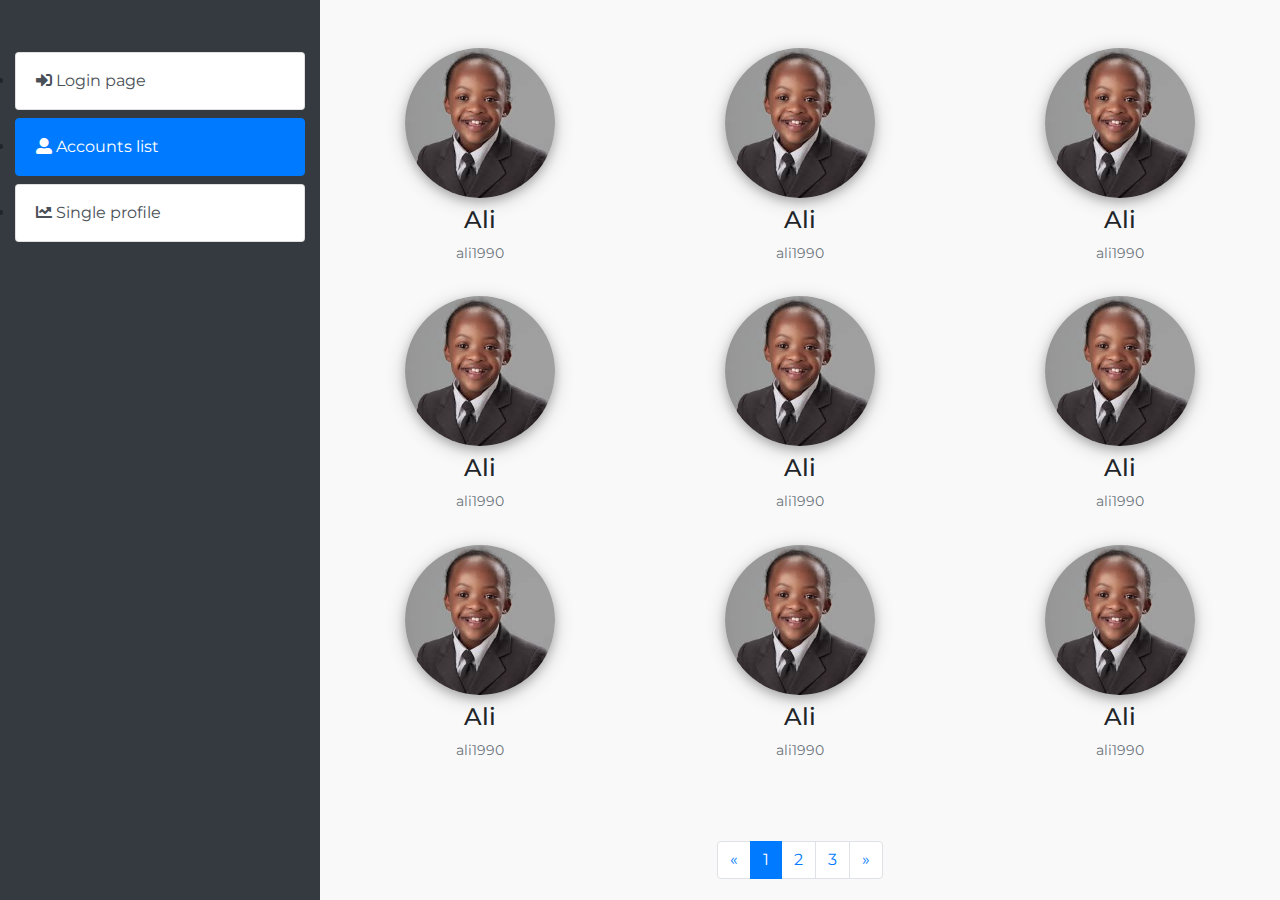
<file: index-2.html>
<!DOCTYPE html>
<html lang="en">

<head>
    <meta charset="UTF-8">
    <meta name="viewport" content="width=device-width, initial-scale=1.0">
    <meta http-equiv="X-UA-Compatible" content="ie=edge">
    
    <title>Document</title>
    <!-- font -->
    <link rel="stylesheet" href="https://fonts.googleapis.com/css?family=Roboto">
    <link rel="stylesheet" href="https://fonts.googleapis.com/css?family=Montserrat">
    <!-- font-awesome -->
    <link rel="stylesheet" href="https://cdnjs.cloudflare.com/ajax/libs/font-awesome/4.7.0/css/font-awesome.min.css">
    <link rel="stylesheet" href="https://cdnjs.cloudflare.com/ajax/libs/font-awesome/5.13.0/css/all.min.css">
    <!-- Bootstrap CDN -->
    <link rel="stylesheet" href="https://maxcdn.bootstrapcdn.com/bootstrap/4.3.1/css/bootstrap.min.css">
    <!-- jQuery library -->
    <script src="https://ajax.googleapis.com/ajax/libs/jquery/3.4.1/jquery.min.js"></script>
    <!-- Popper JS -->
    <script src="https://cdnjs.cloudflare.com/ajax/libs/popper.js/1.14.7/umd/popper.min.js"></script>
    <!-- Latest compiled JavaScript -->
    <script src="https://maxcdn.bootstrapcdn.com/bootstrap/4.3.1/js/bootstrap.min.js"></script>
    <!-- style -->
    <link rel="stylesheet" href="css/style.css">
</head>

<body>
    <!-- main -->
    <div class="main d-flex px-0">
        <!-- sidebar -->
        <div class="mysidebar d-none d-md-block col-md-3 bg-dark py-5 h-100 fixed-left">
            <ul class="list-group">
                <li><a class="list-group-item list-group-item-action py-3 my-1" href="index.html"><i class="fas fa-sign-in-alt"></i> Login page</a></li>
                <li><a class="list-group-item list-group-item-action active py-3 my-1" href="index-2.html"><i class="fas fa-user-alt"></i> Accounts list</a></li>
                <li><a class="list-group-item list-group-item-action py-3 my-1" href="index-3.html"><i class="fas fa-chart-line"></i> Single profile</a></li>
            </ul>
        </div>
        <!-- navbar -->
        <!-- On screens that are less than 768px wide, make the sidebar into a topbar  -->
        <div class="mynavbar d-md-none d-block bg-dark fixed-top">
            <nav class="navbar navbar-expand-md navbar-dark bg-dark">
                <!-- <a class="navbar-brand" href="#"></a> -->
                <button class="navbar-toggler" type="button" data-toggle="collapse" data-target="#collapsibleNavbar">
                  <span class="navbar-toggler-icon"></span>
                </button>
                <div class="collapse navbar-collapse" id="collapsibleNavbar">
                  <ul class="navbar-nav">
                    <li class="nav-item">
                      <a class="nav-link" href="index.html"><i class="fas fa-sign-in-alt"></i> Login page</a>
                    </li>
                    <li class="nav-item active">
                      <a class="nav-link" href="index-2.html"><i class="fas fa-user-alt"></i> Accounts list</a>
                    </li>
                    <li class="nav-item">
                      <a class="nav-link" href="index-3.html"><i class="fas fa-chart-line"></i> Single profile</a>
                    </li>    
                  </ul>
                </div>  
            </nav>
        </div>
        <!-- mainbar -->
        <div class="mainbar col-md-9 col-12 d-flex flex-column align-items-center marginLeft ml-xs-0" id="mainbar">
            <!-- Accounts list -->
            <div id="profile" class="cardclasss text-center mt-5 mb-5 border-dark">
                <div class="text-center">
                    <div class="row">
                        <div class="accountListItem col-md-4 col-sm-10 col-12 d-block m-auto " onclick="location.href='index-3.html'">
                            <figure class="figure">
                                <div class="figimg">
                                    <img src="./images/17.jpg" class="figure-img img-fluid rounded-circle personimg w-100 h-100" alt="Person Picture">
                                </div>
                                <figcaption class="text-xs-right mt-2">
                                    <h4>Ali</h4>
                                    <p class="figure-caption">ali1990</p>
                                </figcaption>
                            </figure>
                        </div>
                        <div class="accountListItem col-md-4 col-sm-10 col-12 d-block m-auto " onclick="location.href='index-3.html'">
                            <figure class="figure">
                                <div class="figimg">
                                    <img src="./images/17.jpg" class="figure-img img-fluid rounded-circle personimg w-100 h-100" alt="Person Picture">
                                </div>
                                <figcaption class="text-xs-right mt-2">
                                    <h4>Ali</h4>
                                    <p class="figure-caption">ali1990</p>
                                </figcaption>
                            </figure>
                        </div>
                        <div class="accountListItem col-md-4 col-sm-10 col-12 d-block m-auto " onclick="location.href='index-3.html'">
                            <figure class="figure">
                                <div class="figimg">
                                    <img src="./images/17.jpg" class="figure-img img-fluid rounded-circle personimg w-100 h-100" alt="Person Picture">
                                </div>
                                <figcaption class="text-xs-right mt-2">
                                    <h4>Ali</h4>
                                    <p class="figure-caption">ali1990</p>
                                </figcaption>
                            </figure>
                        </div>
                        <div class="accountListItem col-md-4 col-sm-10 col-12 d-block m-auto " onclick="location.href='index-3.html'">
                            <figure class="figure">
                                <div class="figimg">
                                    <img src="./images/17.jpg" class="figure-img img-fluid rounded-circle personimg w-100 h-100" alt="Person Picture">
                                </div>
                                <figcaption class="text-xs-right mt-2">
                                    <h4>Ali</h4>
                                    <p class="figure-caption">ali1990</p>
                                </figcaption>
                            </figure>
                        </div>
                        <div class="accountListItem col-md-4 col-sm-10 col-12 d-block m-auto " onclick="location.href='index-3.html'">
                            <figure class="figure">
                                <div class="figimg">
                                    <img src="./images/17.jpg" class="figure-img img-fluid rounded-circle personimg w-100 h-100" alt="Person Picture">
                                </div>
                                <figcaption class="text-xs-right mt-2">
                                    <h4>Ali</h4>
                                    <p class="figure-caption">ali1990</p>
                                </figcaption>
                            </figure>
                        </div>
                        <div class="accountListItem col-md-4 col-sm-10 col-12 d-block m-auto " onclick="location.href='index-3.html'">
                            <figure class="figure">
                                <div class="figimg">
                                    <img src="./images/17.jpg" class="figure-img img-fluid rounded-circle personimg w-100 h-100" alt="Person Picture">
                                </div>
                                <figcaption class="text-xs-right mt-2">
                                    <h4>Ali</h4>
                                    <p class="figure-caption">ali1990</p>
                                </figcaption>
                            </figure>
                        </div>
                        <div class="accountListItem col-md-4 col-sm-10 col-12 d-block m-auto " onclick="location.href='index-3.html'">
                            <figure class="figure">
                                <div class="figimg">
                                    <img src="./images/17.jpg" class="figure-img img-fluid rounded-circle personimg w-100 h-100" alt="Person Picture">
                                </div>
                                <figcaption class="text-xs-right mt-2">
                                    <h4>Ali</h4>
                                    <p class="figure-caption">ali1990</p>
                                </figcaption>
                            </figure>
                        </div>
                        <div class="accountListItem col-md-4 col-sm-10 col-12 d-block m-auto " onclick="location.href='index-3.html'">
                            <figure class="figure">
                                <div class="figimg">
                                    <img src="./images/17.jpg" class="figure-img img-fluid rounded-circle personimg w-100 h-100" alt="Person Picture">
                                </div>
                                <figcaption class="text-xs-right mt-2">
                                    <h4>Ali</h4>
                                    <p class="figure-caption">ali1990</p>
                                </figcaption>
                            </figure>
                        </div>
                        <div class="accountListItem col-md-4 col-sm-10 col-12 d-block m-auto " onclick="location.href='index-3.html'">
                            <figure class="figure">
                                <div class="figimg">
                                    <img src="./images/17.jpg" class="figure-img img-fluid rounded-circle personimg w-100 h-100" alt="Person Picture">
                                </div>
                                <figcaption class="text-xs-right mt-2">
                                    <h4>Ali</h4>
                                    <p class="figure-caption">ali1990</p>
                                </figcaption>
                            </figure>
                        </div>
                    </div>
                </div>

            </div>
            <!-- Pagination -->
            <div aria-label="Page navigation example">
                <ul class="pagination">
                  <li class="page-item">
                    <a class="page-link" href="#" aria-label="Previous">
                      <span aria-hidden="true">&laquo;</span>
                      <span class="sr-only">Previous</span>
                    </a>
                  </li>
                  <li class="page-item active"><a class="page-link" href="#">1<span class="sr-only">(current)</span></a></li>
                  <li class="page-item"><a class="page-link" href="#">2</a></li>
                  <li class="page-item"><a class="page-link" href="#">3</a></li>
                  <li class="page-item">
                    <a class="page-link" href="#" aria-label="Next">
                      <span aria-hidden="true">&raquo;</span>
                      <span class="sr-only">Next</span>
                    </a>
                  </li>
                </ul>
            </div>
        </div>
    </div>
</div>
</body>
</file>
<file: css/style.css>
@font-face {
    font-family: myFirstFont;
    src: url(sansation_light.woff);
  }
.w3-sidebar a {font-family: "Roboto", sans-serif}
body,h1,h2,h3,h4,h5,h6,.w3-wide {font-family: "Montserrat", sans-serif;}

*{
    box-sizing: border-box
}

body, html{
    height: 100%;
}

.main{
    height: 100%;
    background-color: #f9f9f9;
}

/* Navbar */
.navbar-nav .nav-item{
    margin: 3px 0;
}
.navbar-nav .nav-item.active .nav-link{
    color: #ffffff;
    background-color: #007bff; /* add background-color to active links */
    border-radius: 5px;
    padding-left: 8px;
}

/* Mainbar */
.mainbar{
    min-height: 100vh;
}
.marginLeft{
    margin-left: 25%;
}

.fixed-top {
    display: flex;
    position: fixed;
    top: 0;
    left: 0;
    right: 0;
}
.fixed-left {
  position: fixed;
  top: 0;
  bottom: 0;
  left: 0;
}
/* Login page */
.loginForm{
    box-shadow: 0 15px 30px 0 rgba(0,0,0,0.3);
    border-radius: 25px;
}
.loginForm:hover{
    box-shadow: 0 30px 60px 0 rgba(0,0,0,0.3);
}

/* Accounts list */
.figimg{
    width: 150px;
    height: 150px;
}
.personimg{
    box-shadow: 0 4px 10px 0 rgba(0,0,0,0.2), 0 4px 20px 0 rgba(0,0,0,0.19);
}
.personimg:hover{
    box-shadow: 0 4px 30px 0 rgba(20,0,0,0.2), 0 4px 20px 0 rgba(20,0,0,0.19);
}

.accountListItem:hover{
    cursor: pointer;
}

 /* Card box */
.cardBox{
    position: relative;
    color: #fff;
    padding: 20px 10px 40px;
    margin: 20px 0px;
    border-radius: 6px;
}
.cardBox:hover{
    text-decoration: none;
    color: #f1f1f1;
}
.cardBox:hover .cardBoxIcon i{
    font-size: 100px;
    transition: 1s;
    -webkit-transition: 1s;
}
.cardBoxText{
    padding: 5px 10px 0 10px;
}
.cardBox h3{
    font-size: 27px;
    font-weight: bold;
    margin: 0 0 8px 0;
    white-space: nowrap;
    padding: 0;
    text-align: left;
}
.cardBox p{
    font-size: 15px;
}
.cardBoxIcon{
    position: absolute;
    top: auto;
    bottom: 5px;
    right: 5px;
    z-index: 0;
    font-size: 72px;
    color: rgba(0, 0, 0, 0.15);
}
.cardBoxFooter{
    position: absolute;
    left: 0px;
    bottom: 0px;
    text-align: center;
    padding: 3px 0;
    color: rgba(255, 255, 255, 0.8);
    background: rgba(0, 0, 0, 0.1);
    width: 100%;
    text-decoration: none;
}
.cardBoxFooter:hover{
    background: rgba(0, 0, 0, 0.3);
    color: rgba(255, 255, 255, 0.8);
    text-decoration: none;
}

/* Background */
.bg-blue{
    background-image: radial-gradient( circle farthest-corner at 10% 20%,  rgba(35,137,230,1) 0%, rgba(246,251,251,1) 90% );
}
.bg-green{
    background-image: radial-gradient( circle 266px at 12% 29.3%,  rgba(58,219,154,0.93) 2%, rgba(153,228,208,1) 38.6%, rgba(142,246,219,0.82) 73.9%, rgba(253,255,238,1) 100.7% );
}
.bg-orange{
    background-image: radial-gradient( circle farthest-corner at 24.7% 28.8%,  rgba(247,183,29,1) 1.9%, rgba(253,239,150,1) 97.7% );
}
.bg-red{
    background-image: radial-gradient( circle farthest-corner at 10% 20%,  rgba(224,61,61,1) 0%, rgba(253,253,253,1) 90% );
}

.bg-1{
    background-image: radial-gradient( circle farthest-corner at 1.5% 1.4%,  rgba(159,227,255,1) 0%, rgba(255,177,219,1) 100.2% );
}

/* On screens that are less than 768px wide */
@media screen and (max-width: 768px) {
    .mainbar{
        margin-left: 0;
        margin-top: 48px;;
    }
    .singleProfileInfo{
        flex-basis: 40%;
    }
  }
</file>
